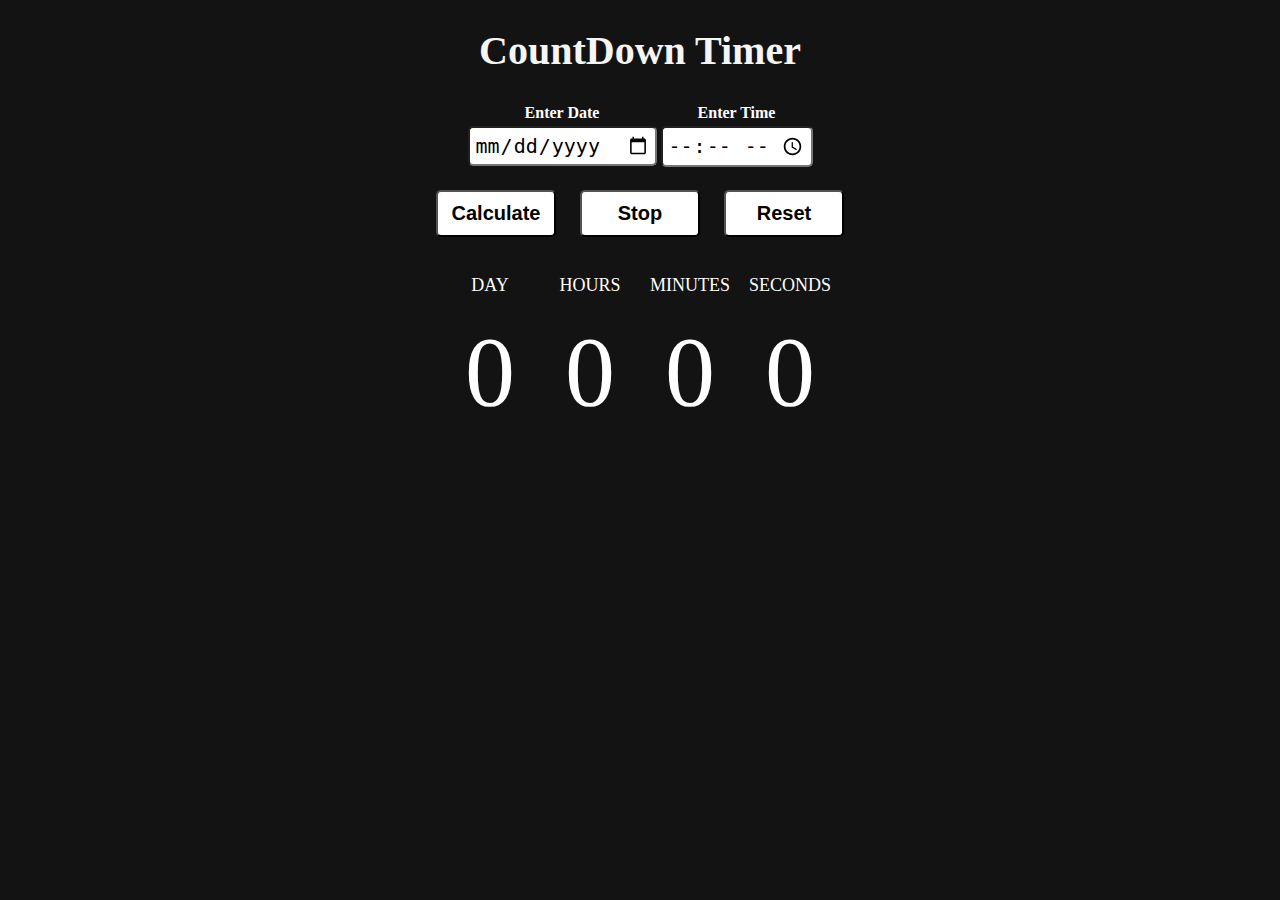
<file: CountDown/index.html>
<!DOCTYPE html>
<html lang="en">
<head>
	<meta charset="UTF-8">
	<meta name="viewport" content="width=device-width, initial-scale=1.0">
	<title>COUNTDOWN TIMER</title>
	<link rel="stylesheet" href="style.css">
</head>
<body>
	<h1>CountDown Timer</h1>
	<table>
		<thread>
			<tr>
				<th>Enter Date</th>
				<th>Enter Time</th>

			</tr>
		</thread>
		<tbody>
			<tr>
				<td><input type="date" id="data"></td>
				<td><input type="time" id="time"></td>
			</tr>

		</tbody>
	</table>
	<button id="calculate">Calculate</button>
	<button id="stop">Stop</button>
	<button id="reset">Reset</button>

	<div class="countdown">
		<div>
			<p class="heading">DAY</p>
			<div class="time" id="countdown-days">0</div>
		</div>
		<div>
			<p class="heading">HOURS</p>
			<div class="time" id="countdown-hours">0</div>
		</div>
		<div>
			<p class="heading">MINUTES</p>
			<div class="time" id="countdown-minutes">0</div>
		</div>
		<div>
			<p class="heading">SECONDS</p>
			<div class="time" id="countdown-seconds">0</div>
		</div>
	</div>

	<script src="main.js"></script>
	
</body>
</html>
</file>
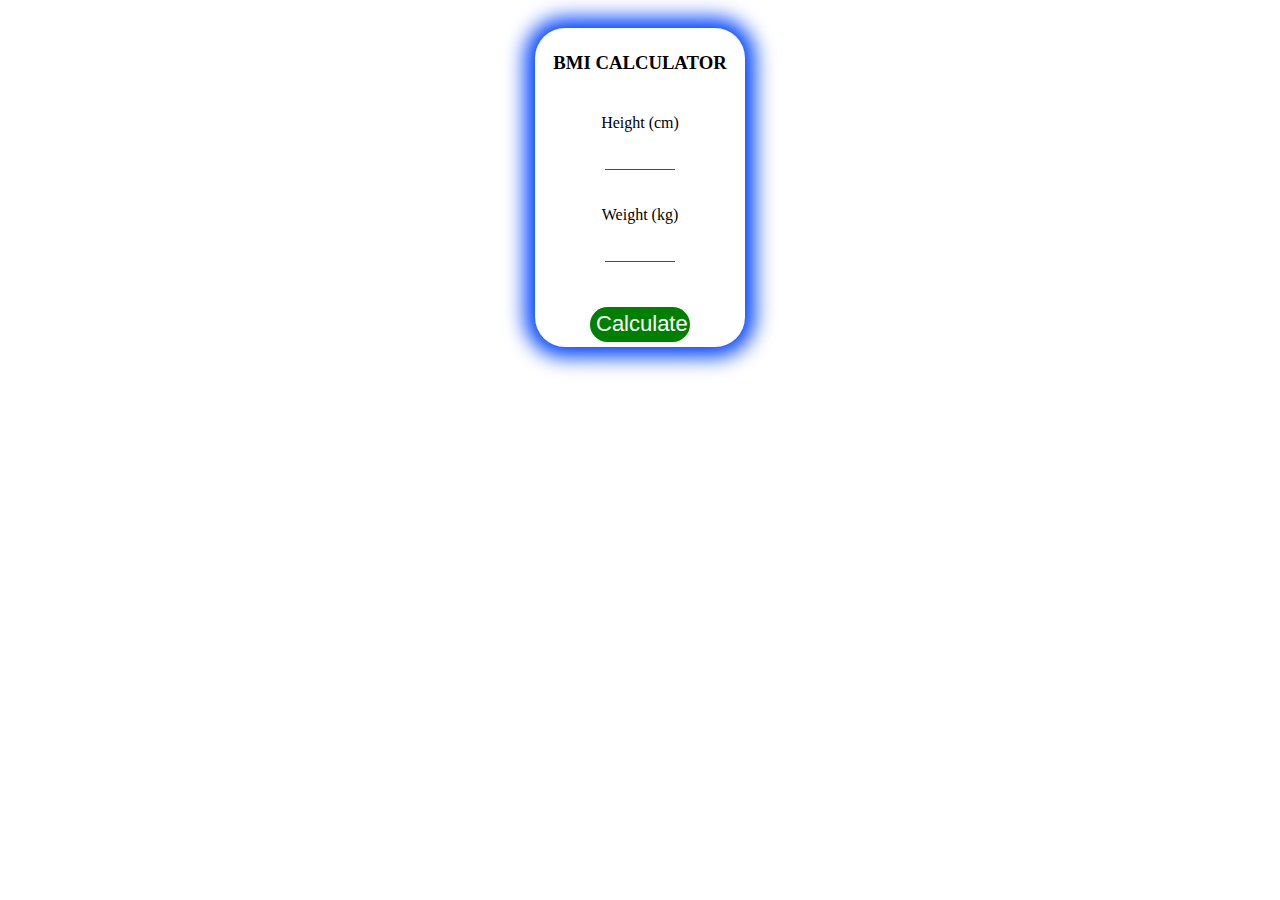
<file: BMI Calculator/BMI.html>
<!DOCTYPE html>
<html lang="en">
<head>
	<meta charset="UTF-8">
	<meta name="viewport" content="width=device-width, initial-scale=1.0">
	<title>BMI CALCULATOR</title>
	<link rel="styleSheet"  href="BMI.css"/>
</head>
<body>
	<div class="container">
		<h3>BMI CALCULATOR</h3>
		<p>Height (cm)</p>
		<input type="text" id="height">

		<p>Weight (kg)</p>
		<input type="text" id="weight">
		<br/>
		<button id="btn">Calculate</button>
		
		<div id="result"></div>
	</div>

	<script src="BMI.js"></script>
	
</body>
</html>
</file>
<file: CountDown/style.css>
body{
	text-align:center;
	background-color: #131313;
}

h1{
	color: #F5F5F5;
	font-size: 40px;
}
table{
	margin: auto;
}
th{
	color: #FFFF;
}

input{
	font-size: 20px;
	padding: 5px;
	border-radius: 5px;
}

button{
	min-width: 120px;
	margin: 20px 10px;
	padding: 10px;
	font-size: 20px;
	background-color: #FFFFFF;
	border-radius: 5px;
	font-weight:600 ;
}

.countdown{
	display: flex;
	justify-content: center;
}

.heading{
	color: #FFFFFF;
	font-size: 18px;
	text-transform: uppercase;
}
.time{
	background-color: #131313;
	color: #FFFFFF;
	font-size: 100px;
	width: 100px;
}
</file>
<file: BMI Calculator/BMI.css>
body{
	display:flex;
	justify-content: center;
	
}

.container{
	margin-top: 20px;
	width: 200px;
	box-shadow: 0px 0px 20px 10px #0044ff;
	padding: 5px;
	border-radius: 30px;
	text-align: center;
}
h3{
	margin-bottom:40px;
}
input{
	border: none;
	border-bottom: 1px solid green;
	width: 50px;
	height: 1px;
	margin-bottom: 20px;
	outline: none;
	padding: 10px;
	
	text-align: center;
	font-size: 30px;
}

button{
	width:100px;
	height: 35px;
	margin-top: 25px;
	border-radius: 20px;
	border: none;
	background-color: green;
	color: white;
	font-size: 22px;


}
</file>
